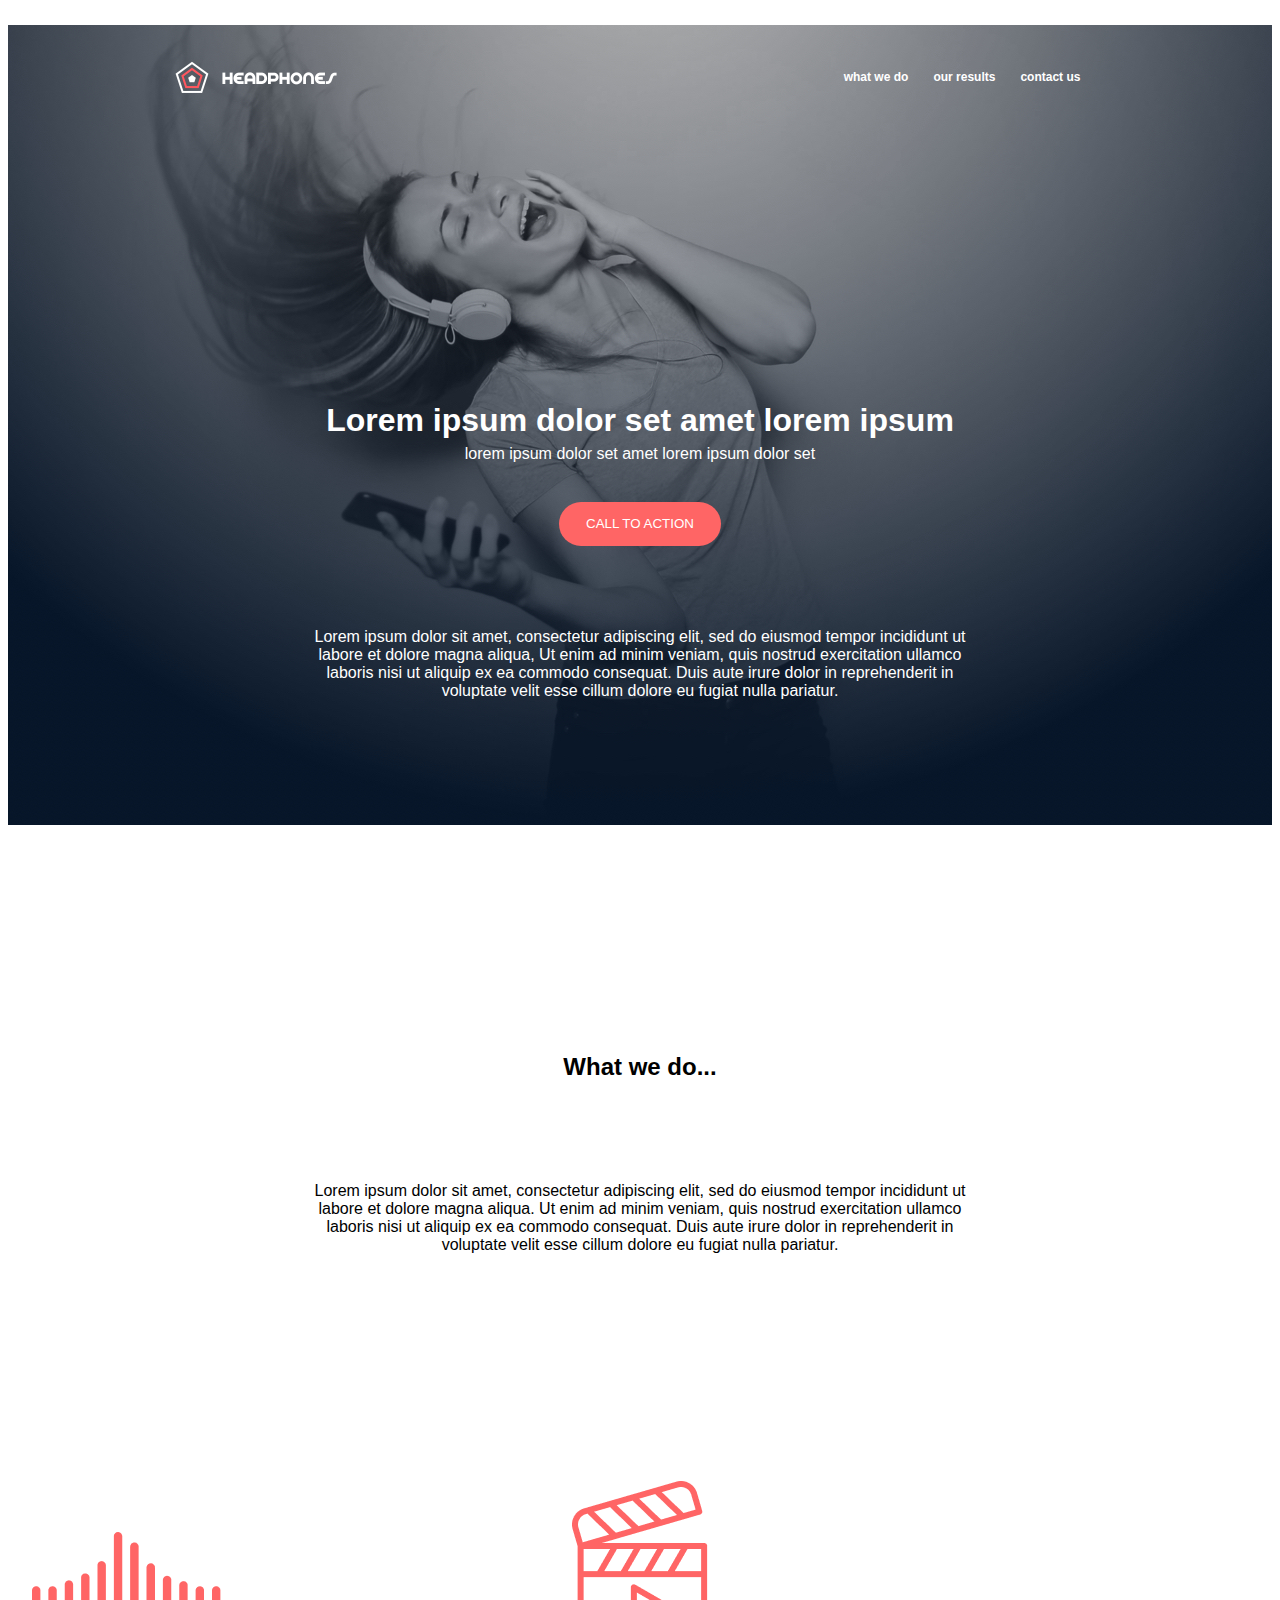
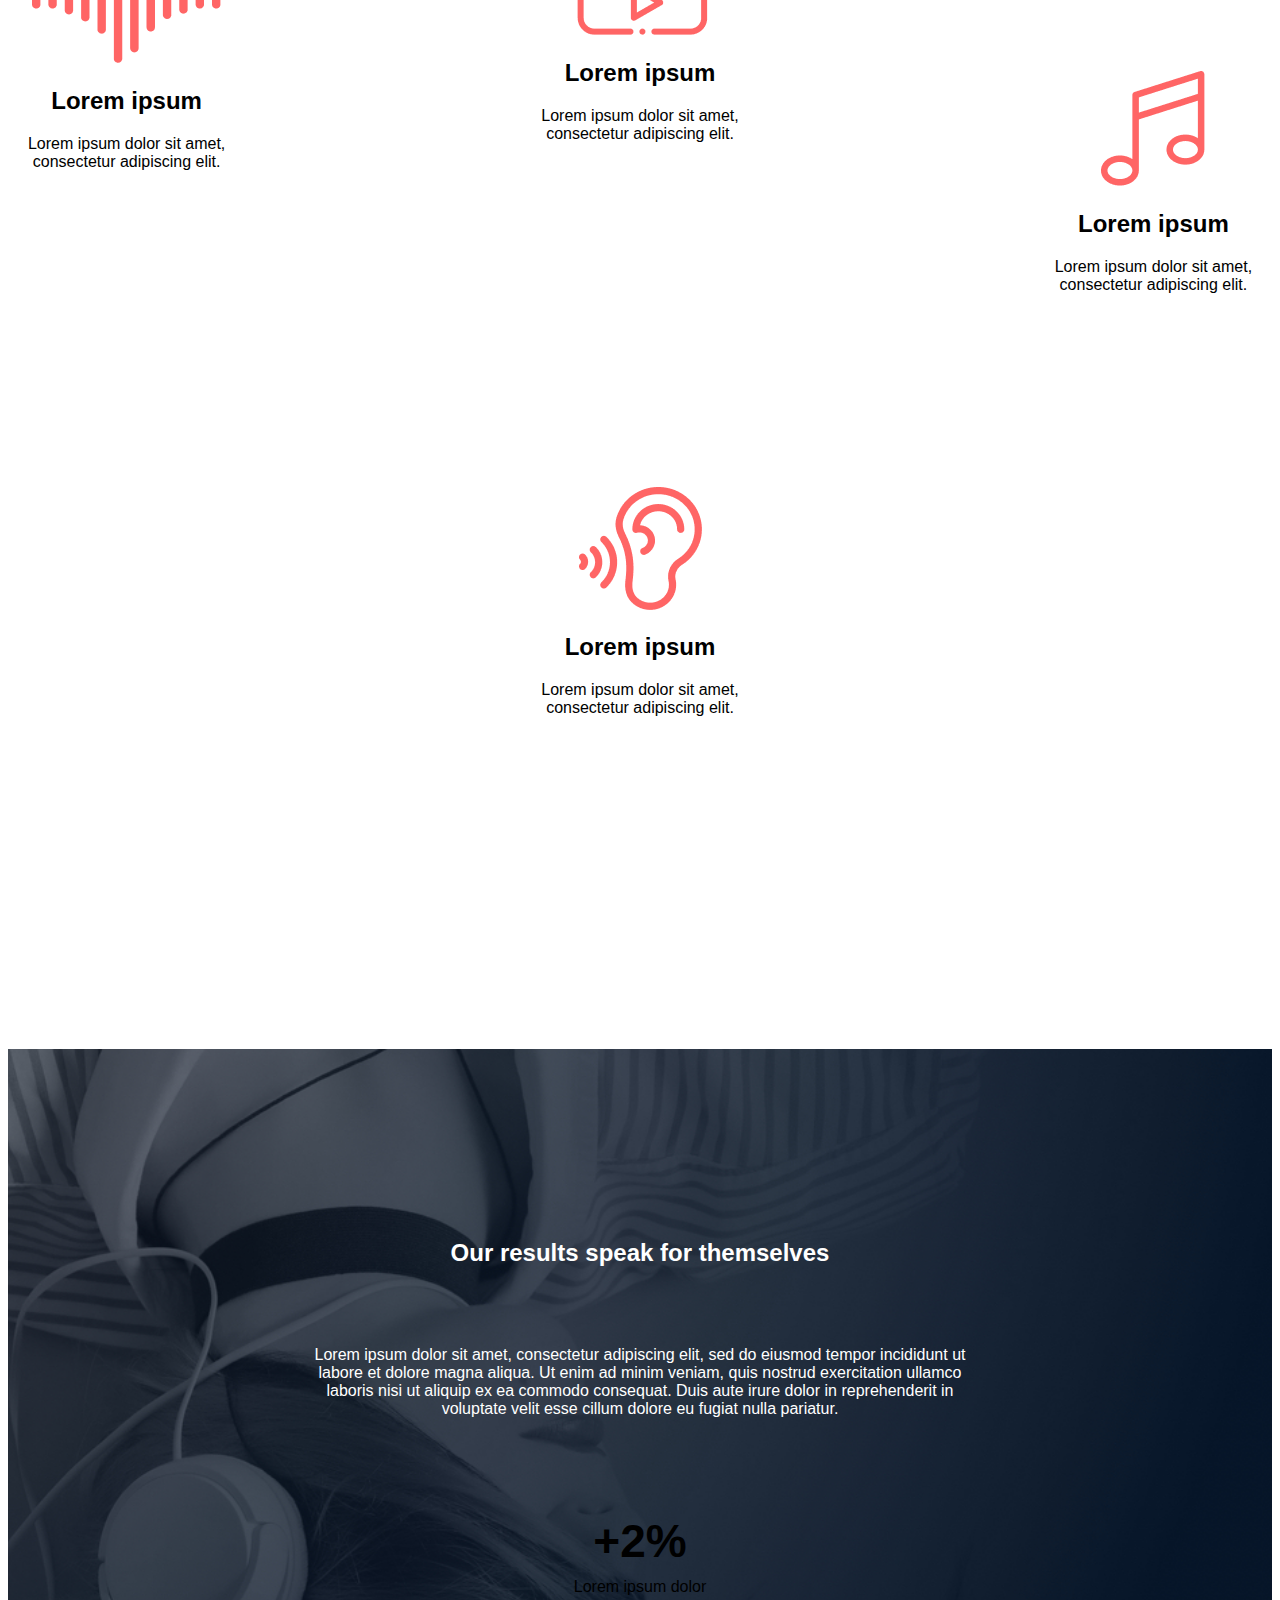
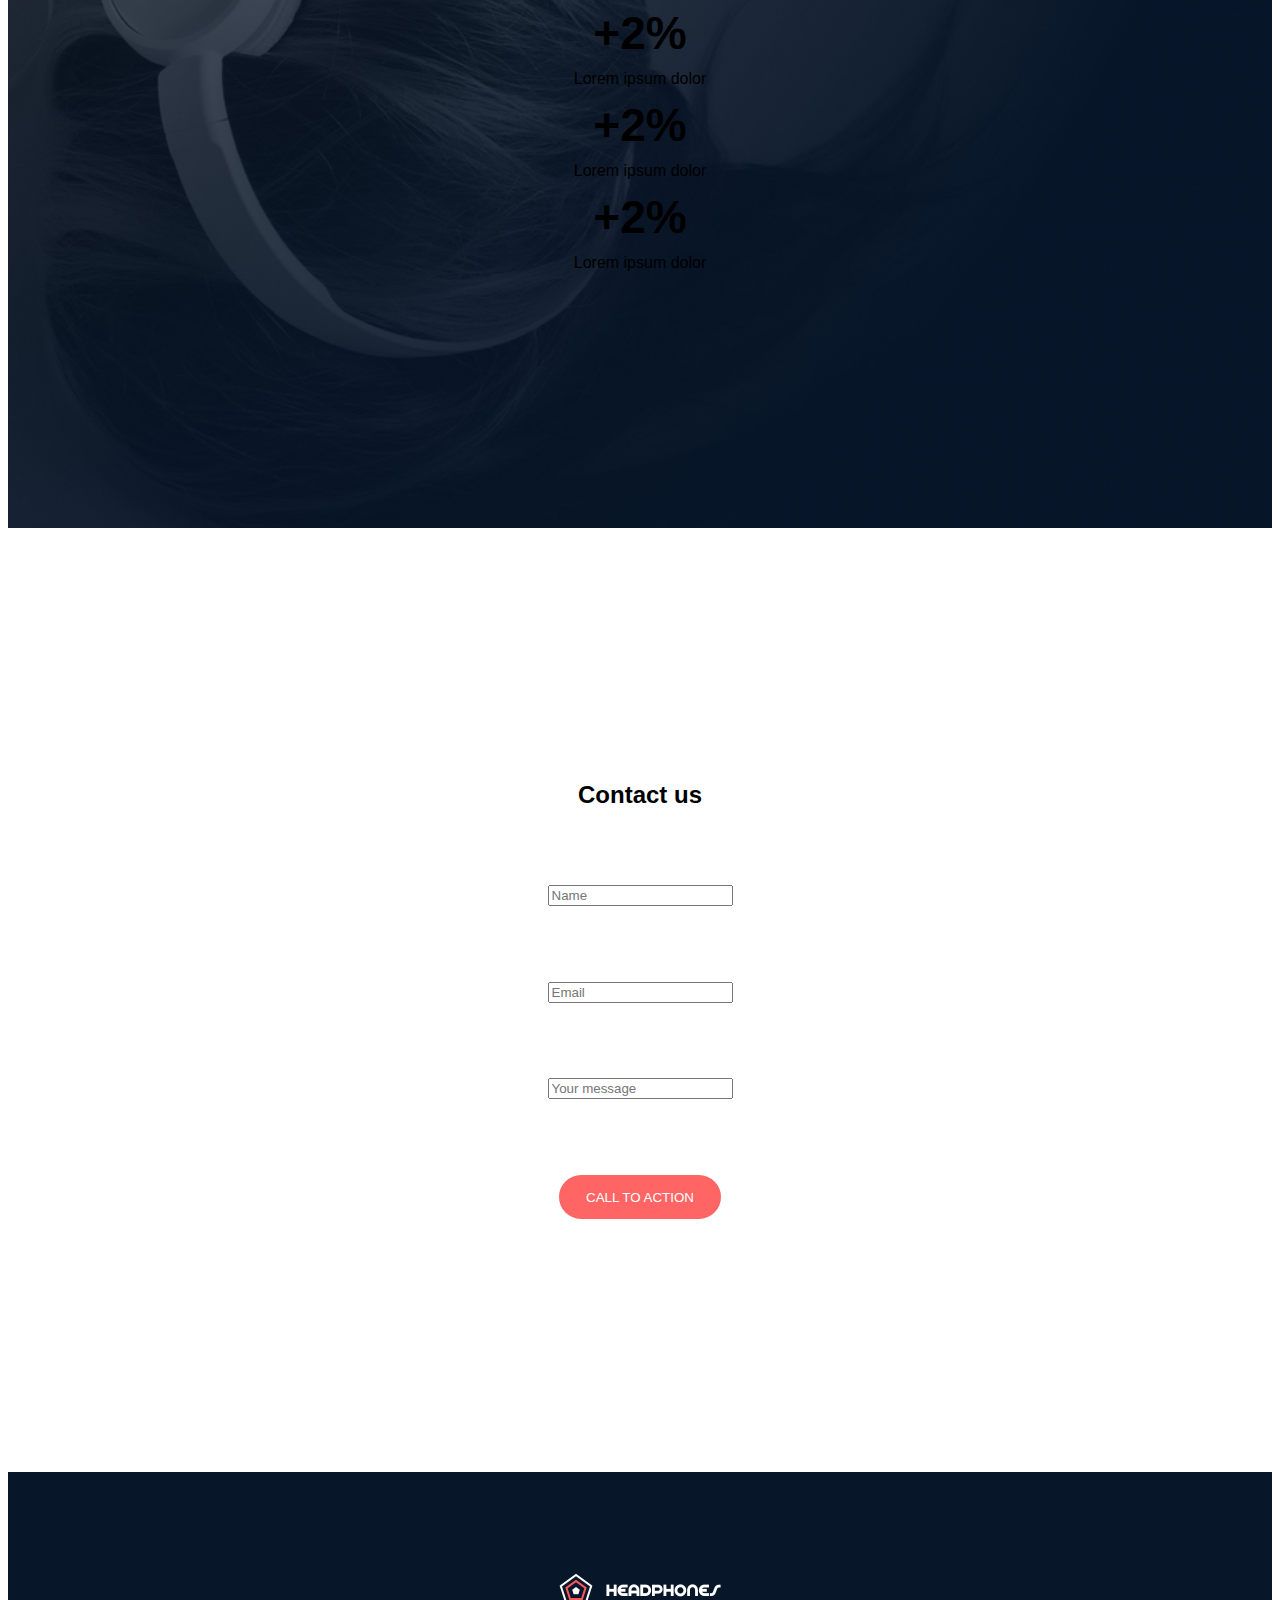
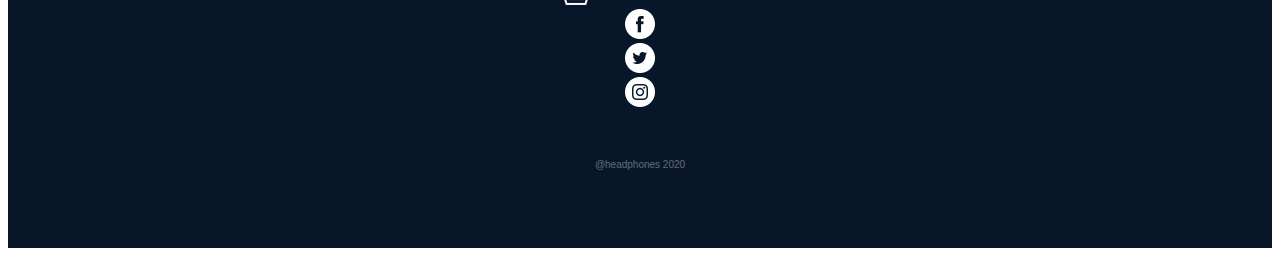
<file: index.html>
<!DOCTYPE html>
<html lang="en">
<head>
    <meta charset="UTF-8">
    <meta name="viewport" content="width=device-width, initial-scale=1.0">
    <title>01_headphones_desktop</title>
    <link rel="stylesheet" @media="(max-width:1072px)" href="tablet.css">
    <link rel="stylesheet" @media="(max-width:767px)" href="moblie.css">

</head>
<body>
    <header>
        <div class="HP">
            <div class="hp">
                <img src="images/logo_headphones.png" alt="LOGO">
            </div>

        <!-- Block of 3 nav elements-->
            <nav class="nav">
                <a>what we do</a>
                <a>our results</a>
                <a>contact us</a>
            </nav>
        </div>
         
        <!-- Banner -->
        <section>
            <div class="banner">
                <div class="banner1">
                    <div><h1 class="bannerh1">Lorem ipsum dolor set amet lorem ipsum</h1></div>
                    <div><p class="bannerp1">lorem ipsum dolor set amet lorem ipsum dolor set</p></div>
                </div>
                <div>
                <button class="b1">CALL TO ACTION</button>
                </div>
                <div>
                    <p class="button-p">
                      Lorem ipsum dolor sit amet, consectetur adipiscing elit, sed do eiusmod tempor incididunt ut <br>
                      labore et dolore magna aliqua, Ut enim ad minim veniam, quis nostrud exercitation ullamco<br>
                      laboris nisi ut aliquip ex ea commodo consequat. Duis aute irure dolor in reprehenderit in<br>
                      voluptate velit esse cillum dolore eu fugiat nulla pariatur.
                    </p>
                </div>
            </div>
        </section>
    </header>

    <!-- Main Section -->
     <main>
        <!-- What we do -->
        <section>
            <div class="what">
                <div><h2>What we do...</h2></div>
                <div><p>Lorem ipsum dolor sit amet, consectetur adipiscing elit, sed do eiusmod tempor incididunt ut<br>
                labore et dolore magna aliqua. Ut enim ad minim veniam, quis nostrud exercitation ullamco<br>
                laboris nisi ut aliquip ex ea commodo consequat. Duis aute irure dolor in reprehenderit in<br>
                voluptate velit esse cillum dolore eu fugiat nulla pariatur.</p></div>
            </div>
            <div class="Lorem0">

                <!-- Lorem1 -->
                 <div class="Lorem1">
                    <img src="images/wave.png" alt="Lorem">
                    <h2 class="L1">Lorem ipsum</h2>
                    <p class="L1p">Lorem ipsum dolor sit amet,<br> consectetur adipiscing elit.</p>
                 </div>

                <!-- Lorem2 -->
                <div class="Lorem2">
                    <img src="images/play.png" alt="Lorem">
                    <h2 class="L2">Lorem ipsum</h2>
                    <p class="L2p">Lorem ipsum dolor sit amet,<br> consectetur adipiscing elit.</p>
                </div>

                <!-- Lorem3 -->
                <div class="Lorem3">
                    <img src="images/music.png" alt="Lorem">
                    <h2 class="L3">Lorem ipsum</h2>
                    <p class="L3p">Lorem ipsum dolor sit amet,<br> consectetur adipiscing elit.</p>
                </div>

                <!-- Lorem2 -->
                <div class="Lorem4">
                    <img src="images/listen.png" alt="Lorem">
                    <h2 class="L4">Lorem ipsum</h2>
                    <p class="L4p">Lorem ipsum dolor sit amet,<br> consectetur adipiscing elit.</p>
                </div>
            </div>
        </section>

        <!-- Our results speak for themselves -->
        <section class="hero">
            <div class="hour">
                <h2>Our results speak for themselves</h2>
            </div>
            <div class="hourp">
                <p>Lorem ipsum dolor sit amet, consectetur adipiscing elit, sed do eiusmod tempor incididunt ut<br>
                    labore et dolore magna aliqua. Ut enim ad minim veniam, quis nostrud exercitation ullamco<br>
                    laboris nisi ut aliquip ex ea commodo consequat. Duis aute irure dolor in reprehenderit in<br>
                    voluptate velit esse cillum dolore eu fugiat nulla pariatur.</p>
            </div>
            <!-- hex container -->
            <div class="hex-con">
                <!-- hex1 -->
                <div class="hex1">
                    <div>
                        <h2 class="htitle">+2%</h2>
                    </div>
                    <div>
                        <p class="l">Lorem ipsum dolor</p>
                    </div>
                </div>

                <!-- hex2 -->
                <div class="hex2">
                    <div>
                        <h2 class="htitle">+2%</h2>
                    </div>
                    <div>
                        <p class="l">Lorem ipsum dolor</p>
                    </div>
                </div>

                <!-- hex3 -->
                <div class="hex3">
                    <div>
                        <h2 class="htitle">+2%</h2>
                    </div>
                    <div>
                        <p class="l">Lorem ipsum dolor</p>
                    </div>
                </div>

                <!-- hex4 -->
                <div class="hex4">
                    <div>
                        <h2 class="htitle">+2%</h2>
                    </div>
                    <div>
                        <p class="l">Lorem ipsum dolor</p>
                    </div>
                </div>
            </div>
        </section>

        <!-- Contact us -->
         <section>
            <div class="con">
                <div class="us">
                    <h2 class="ch2">Contact us</h2>
                </div>
                <div class="name">
                    <form id="nameForm">
                        <input type="text" id="name-input" placeholder="Name">
                    </form>
                </div>
                <div class="Email">
                    <form id="emailForm">
                        <input type="text" id="email-input" placeholder="Email">
                    </form>
                </div>
                <div class="message">
                    <form id="messageForm">
                        <input type="text" id="message-input" placeholder="Your message">
                    </form>
                </div>
                <div>
                    <button class="button">CALL TO ACTION</button>
                </div>
            </div>
         </section>
    </main>

    <!-- Footer -->
    <footer>
        <div class="footer">
            <!-- footer-images -->
            <div class="fl">
                <img src="images/logo_headphones.png" alt="logo" width="162" height="32">
            </div>
            <div class="footer-images">
                <div><img src="images/fb.png" alt="fb" width="30" height="30"></div>
                <div><img src="images/twitter.png" alt="twitter" width="30" height="30"></div>
                <div><img src="images/ig.png" alt="ig" width="30" height="30"></div>
            </div>

            <!--@headphones 2020 -->
            <div>
                <p class="footer-caption">@headphones 2020</p>
            </div>
        </div>
    </footer>
</body>
</html>
</file>
<file: tablet.css>
/* CSS for tablet */

@media (min-width: 768px) and (max-width: 1072px) {
    body {
        padding: 20px;
    }

    .fl {
        display: flex;
        justify-content: flex-start;
        align-items: center;
        position: relative;
        top: 2em;
    }

    .footer-images {
        display: flex;
        justify-content: flex-end;
        flex-direction: row;
        gap: 3%;
    }

    .hex-con {
        display: grid;
        grid-template-columns: repeat(2, 2fr);
        gap: 25%;
        margin-left: 20%;
        margin-top: 15%;
        margin-bottom: 25%;
        margin-right: 20%;
        height: 100%;
        width: 100%;
        color:#FFFFFF;
    }

    .hex1, .hex2, .hex3, .hex4 {
        background-image: url('images/pentagone.png');
    }
}

header {
    background-image: url('images/headphones_hero_1.jpg');
    background-size: cover;
    background-position: center;
    width: 100%;
    height: 800px;
}

body {
    text-align: center;
    font-family: 'Source Sans Pro', sans-serif;
}

.HP {
    margin-top: 25px;
    display: flex;
    justify-content: space-around;
    align-items: center;
    position: relative;
    top: 20px;
}

.hp {
    display: flex;
    width: 161px;
    height: 32px;
    margin-right: 150px;
}

.b1 {
    background-color: #FF6565;
    color: #ffffff;
    width: 162px;
    height: 44px;
    border: none;
    border-radius: 40rem;
    position: relative;
    bottom: 210%;
    cursor: pointer;
    box-shadow: rgba(0, 0, 0, 0.5);
}

.nav {
    display: flex;
    justify-content: flex-end;
    margin: 25px;
    gap: 25px;
    font-size: 12px;
    color: #FFFFFF;
    font-weight: 700;
}

.nav a {
    color: #FFFFFF;
    text-decoration: none;
}


.banner {
    position: relative;
    text-align: center;
    height: 313px;
    top: 340px;
    display: flex;
    flex-direction: column;
    justify-content: flex-end;
    color:#FFFFFF
}

.banner1 {
    padding-bottom: 100px;
}

.bannerh1 {
    size: 32px;
    weight: 700px;
}

.bannerp1 {
    position: relative;
    bottom:15px;
    size: 16px;
    display: flex;
    justify-content: center;
}

.button-p {
    display:flex;
    justify-content: center;
    position: relative;
    bottom: 25%;
}

.what {
    margin-top: 18%;
    margin-bottom: 18%;
}

.what h2 {
    margin-bottom: 8%;
}

.Lorem0 {
    display: grid;
    grid-template-columns: 1fr 1fr;
    gap: 25%;
    margin-bottom: 25%;
}

.Lorem1 {
    grid-column: span 2;
    grid-row: 2;
}

.Lorem2 {
    grid-column: span 2;
    grid-row: 2;
}

.Lorem3 {
    grid-column: span 2;
    grid-row: 1;
}

.Lorem4 {
    grid-column: span 2;
    grid-row: 1;
}

.hero {
    background-image: url('images/headphones_hero_2.jpg');
    background-size: cover;
    background-position: center;
    width: 100%;
    height: 100%;
    padding-bottom: 0.5%;
    margin: auto;
}

.hour {
    display:flex;
    justify-content: center;
    position: relative;
    color:#FFFFFF;
}

.hour h2 {
    margin: 15%;
}

.hourp {
    display:flex;
    justify-content: center;
    color:#FFFFFF;
    margin-top: -10%;
}

.htitle {
    font-size: 46px;
}

.htitle, .l {
    display: flex;
    justify-content: center;
    position: relative;
    top: 70px;
    margin: 10px;
}

.button {
    background-color: #FF6565;
    color: #ffffff;
    width: 162px;
    height: 44px;
    border: none;
    border-radius: 40rem;
    position: relative;
    cursor: pointer;
    box-shadow: rgba(0, 0, 0, 0.5);
}


.footer {
    background-color: #071629;
    padding: 8%;
}

.con {
    margin: 20%;
}

.us {
    margin: 5%;
}

.name {
    margin: 10%;
}

.Email {
    margin: 10%;
}

.message {
    margin: 10%;
}

.footer-caption {
    display: flex;
    justify-content: center;
    margin-bottom: 15px;
    font-size: 10px;
    opacity: 0.35;
    color: #ffffff;
    position: relative;
    top: 3.8em;
}
</file>
<file: moblie.css>
/* Moblie Phone css */

@media (min-width: 320px) and (max-width: 767px) {
    body {
        padding: 20px;
        max-width: 100%;
        margin: 0 auto;
    }

    .fl {
        display: flex;
        justify-content: center;
        position: relative;
        top: 0.5em;
    }
    
    .footer-images {
        display: flex;
        justify-content: center;
        flex-direction: row;
        position: relative;
        top: 2em;
        gap: 3%;
    }

    .hex-con {
        display: flex;
        justify-content: center;
        flex-direction: column;
        gap: 85px;
        margin-left: 20%;
        margin-top: 15%;
        margin-bottom: 25%;
        margin-right: 20%;
        color:#FFFFFF;
    }

    .hex1, .hex2, .hex3, .hex4 {
        background-image: url('images/pentagone.png');
        background-size: cover;
        height: 190px;
        width: 210px;
    }

}

header {
    background-image: url('images/headphones_hero_1.jpg');
    background-size: cover;
    background-position: center;
    width: 100%;
    height: 800px;
}

body {
    text-align: center;
    font-family: 'Source Sans Pro', sans-serif;
}

.HP {
    margin-top: 25px;
    display: flex;
    justify-content: space-around;
    align-items: center;
    position: relative;
    top: 20px;
}

.hp {
    display: flex;
    width: 161px;
    height: 32px;
    margin-right: 150px;
}

.b1 {
    background-color: #FF6565;
    color: #ffffff;
    width: 162px;
    height: 44px;
    border: none;
    border-radius: 40rem;
    position: relative;
    bottom: 210%;
    cursor: pointer;
    box-shadow: rgba(0, 0, 0, 0.5);
}

.nav {
    display: flex;
    justify-content: flex-end;
    margin: 25px;
    gap: 25px;
    font-size: 12px;
    color: #FFFFFF;
    font-weight: 700;
}

.nav a {
    color: #FFFFFF;
    text-decoration: none;
}


.banner {
    position: relative;
    text-align: center;
    height: 313px;
    top: 340px;
    display: flex;
    flex-direction: column;
    justify-content: flex-end;
    color:#FFFFFF
}

.banner1 {
    padding-bottom: 100px;
}

.bannerh1 {
    size: 32px;
    font-weight: 700px;
}

.bannerp1 {
    position: relative;
    bottom:15px;
    size: 16px;
    display: flex;
    justify-content: center;
}

.button-p {
    display:flex;
    justify-content: center;
    position: relative;
    bottom: 25%;
}

.what {
    margin-top: 18%;
    margin-bottom: 18%;
}

.what h2 {
    margin-bottom: 8%;
}

.Lorem0 {
    display: flex;
    flex-wrap: wrap;
    justify-content: center;
    gap: 25%;
    margin-bottom: 25%;
}

.Lorem1 {
    margin-top: 4%;
}

.Lorem3 {
    margin-top: 15%;
}

.Lorem4 {
    margin-top: 14%;
}

.hero {
    background-image: url('images/headphones_hero_2.jpg');
    background-size: cover;
    background-position: center;
    width: 100%;
    height: 100%;
    padding-bottom: 25%;
}

.hour {
    display:flex;
    justify-content: center;
    position: relative;
    color:#FFFFFF;
}

.hour h2 {
    margin: 15%;
}


.hourp {
    display:flex;
    justify-content: center;
    color:#FFFFFF;
    margin-top: -10%;
}

.htitle {
    font-size: 46px;
}

.htitle, .l {
    display: flex;
    justify-content: center;
    position: relative;
    top: 70px;
    margin: 10px;
}

.button {
    background-color: #FF6565;
    color: #ffffff;
    width: 162px;
    height: 44px;
    border: none;
    border-radius: 40rem;
    position: relative;
    cursor: pointer;
    box-shadow: rgba(0, 0, 0, 0.5);
}


.footer {
    background-color: #071629;
    padding: 8%;
}

.con {
    margin: 20%;
}

.us {
    margin: 5%;
}

.name {
    margin: 10%;
}

.Email {
    margin: 10%;
}

.message {
    margin: 10%;
}


.footer-caption {
    display: flex;
    justify-content: center;
    margin-bottom: 15px;
    font-size: 10px;
    opacity: 0.35;
    color: #ffffff;
    position: relative;
    top: 3.8em;
}
</file>
